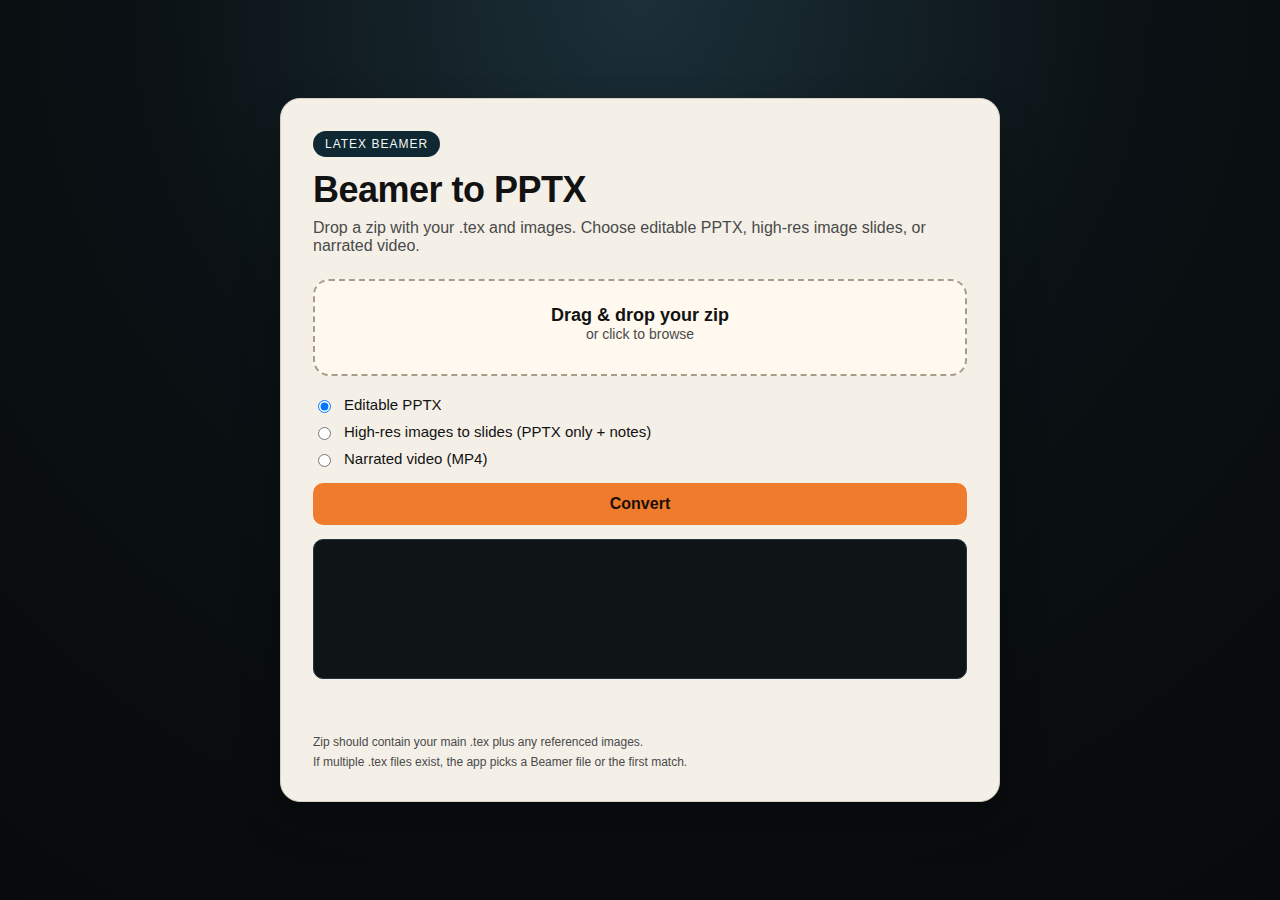
<file: templates/index.html>
<!doctype html>
<html lang="en">
<head>
  <meta charset="utf-8" />
  <meta name="viewport" content="width=device-width, initial-scale=1" />
  <title>Beamer to PPTX Converter</title>
  <link rel="stylesheet" href="/static/app.css" />
</head>
<body>
  <main class="page">
    <section class="card">
      <header class="header">
        <div class="badge">LaTeX Beamer</div>
        <h1>Beamer to PPTX</h1>
        <p class="subtitle">Drop a zip with your .tex and images. Choose editable PPTX, high-res image slides, or narrated video.</p>
      </header>

      <form id="uploadForm">
        <div id="dropzone" class="dropzone">
          <input id="fileInput" type="file" name="file" accept=".zip" />
          <div class="dropzone-content">
            <div class="drop-title">Drag & drop your zip</div>
            <div class="drop-hint">or click to browse</div>
            <div id="fileName" class="file-name"></div>
          </div>
        </div>

        <div class="options">
          <label class="option">
            <input type="radio" name="mode" value="editable" checked />
            <span>Editable PPTX</span>
          </label>
          <label class="option">
            <input type="radio" name="mode" value="images" />
            <span>High-res images to slides (PPTX only + notes)</span>
          </label>
          <label class="option">
            <input type="radio" name="mode" value="video" />
            <span>Narrated video (MP4)</span>
          </label>
        </div>

        <div class="video-controls">
          <label for="videoRate">Narration speed</label>
          <select id="videoRate" name="video_rate">
            <option value="-20%">Slower (-20%)</option>
            <option value="-10%">Slightly slower (-10%)</option>
            <option value="+0%">Normal (0%)</option>
            <option value="+10%">Slightly faster (+10%)</option>
            <option value="+20%" selected>Faster (+20%)</option>
            <option value="+30%">Fast (+30%)</option>
            <option value="+40%">Very fast (+40%)</option>
            <option value="+50%">Max fast (+50%)</option>
          </select>
        </div>

        <button class="btn" type="submit">Convert</button>
        <pre id="logBox" class="log-box"></pre>
      </form>

      <div id="status" class="status"></div>
      <div class="notes">
        <div>Zip should contain your main .tex plus any referenced images.</div>
        <div>If multiple .tex files exist, the app picks a Beamer file or the first match.</div>
      </div>
    </section>
  </main>

  <script src="/static/app.js"></script>
</body>
</html>
</file>
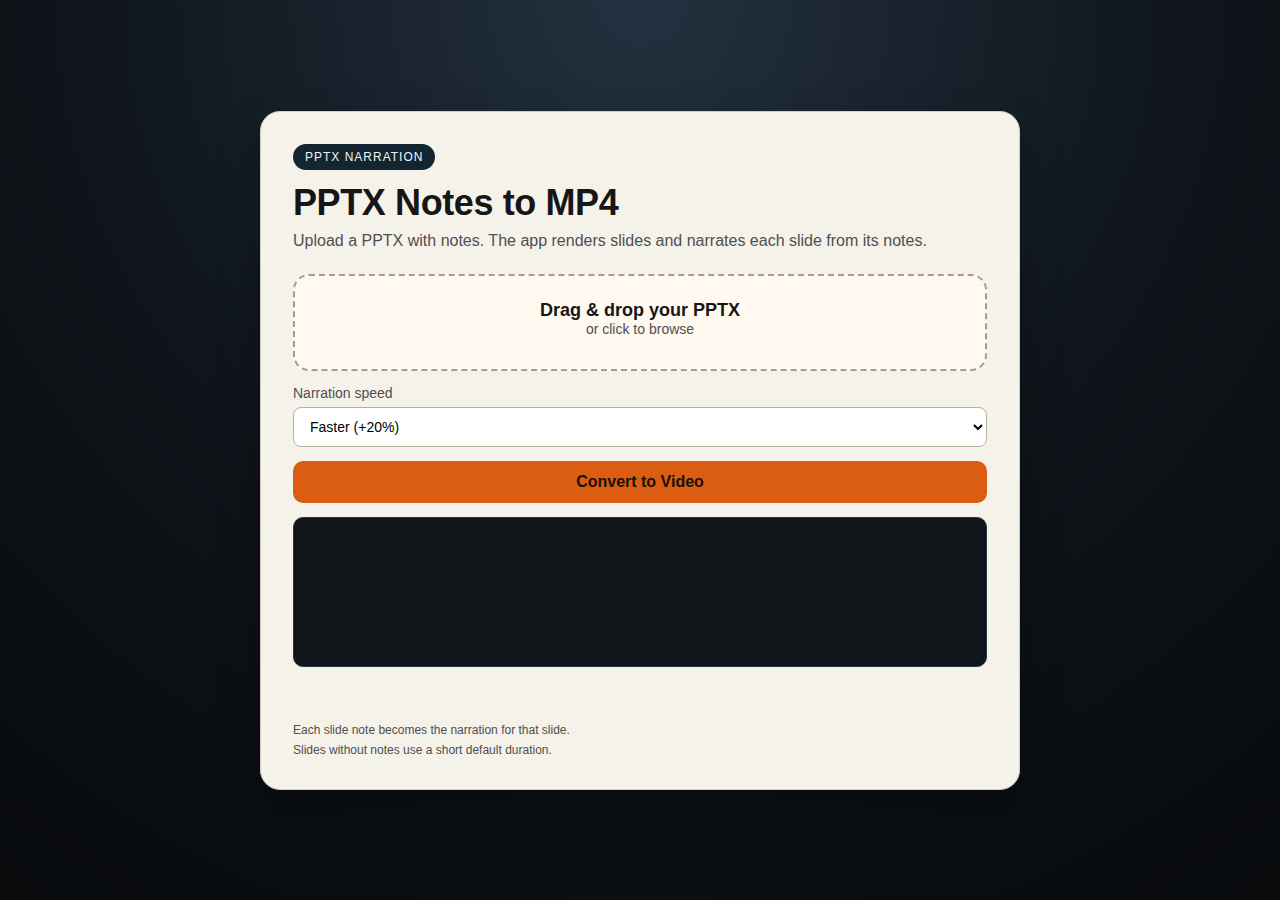
<file: templates/pptx_video.html>
<!doctype html>
<html lang="en">
<head>
  <meta charset="utf-8" />
  <meta name="viewport" content="width=device-width, initial-scale=1" />
  <title>PPTX Notes to Video</title>
  <link rel="stylesheet" href="/static/pptx_video.css" />
</head>
<body>
  <main class="page">
    <section class="card">
      <header class="header">
        <div class="badge">PPTX Narration</div>
        <h1>PPTX Notes to MP4</h1>
        <p class="subtitle">Upload a PPTX with notes. The app renders slides and narrates each slide from its notes.</p>
      </header>

      <form id="uploadForm">
        <div id="dropzone" class="dropzone">
          <input id="fileInput" type="file" name="file" accept=".pptx" />
          <div class="dropzone-content">
            <div class="drop-title">Drag & drop your PPTX</div>
            <div class="drop-hint">or click to browse</div>
            <div id="fileName" class="file-name"></div>
          </div>
        </div>

        <div class="video-controls">
          <label for="videoRate">Narration speed</label>
          <select id="videoRate" name="video_rate">
            <option value="-20%">Slower (-20%)</option>
            <option value="-10%">Slightly slower (-10%)</option>
            <option value="+0%">Normal (0%)</option>
            <option value="+10%">Slightly faster (+10%)</option>
            <option value="+20%" selected>Faster (+20%)</option>
            <option value="+30%">Fast (+30%)</option>
            <option value="+40%">Very fast (+40%)</option>
            <option value="+50%">Max fast (+50%)</option>
          </select>
        </div>

        <button class="btn" type="submit">Convert to Video</button>
        <pre id="logBox" class="log-box"></pre>
      </form>

      <div id="status" class="status"></div>
      <div class="notes">
        <div>Each slide note becomes the narration for that slide.</div>
        <div>Slides without notes use a short default duration.</div>
      </div>
    </section>
  </main>

  <script src="/static/pptx_video.js"></script>
</body>
</html>
</file>
<file: static/app.css>
:root {
  --bg: #0e1a1f;
  --card: #f4f0e8;
  --ink: #121212;
  --muted: #4a4a4a;
  --accent: #ef7b2d;
  --accent-2: #1f6feb;
  --border: #d6cfc2;
}

* { box-sizing: border-box; }

body {
  margin: 0;
  font-family: "IBM Plex Sans", "Segoe UI", sans-serif;
  color: var(--ink);
  background: radial-gradient(circle at top, #1b3038 0%, #0b1114 45%, #080a0b 100%);
}

.page {
  min-height: 100vh;
  display: grid;
  place-items: center;
  padding: 32px 16px;
}

.card {
  width: min(720px, 100%);
  background: var(--card);
  border: 1px solid var(--border);
  border-radius: 20px;
  padding: 32px;
  box-shadow: 0 20px 40px rgba(0, 0, 0, 0.25);
}

.header h1 {
  margin: 12px 0 8px;
  font-size: 36px;
  letter-spacing: -0.5px;
}

.subtitle {
  margin: 0;
  color: var(--muted);
}

.badge {
  display: inline-block;
  background: #0f2831;
  color: #f3f6f8;
  padding: 6px 12px;
  border-radius: 999px;
  font-size: 12px;
  letter-spacing: 1px;
  text-transform: uppercase;
}

.dropzone {
  margin-top: 24px;
  border: 2px dashed #a79d8a;
  border-radius: 16px;
  padding: 24px;
  background: #fff9ef;
  position: relative;
  cursor: pointer;
  transition: border-color 0.2s ease, transform 0.2s ease;
}

.dropzone.dragover {
  border-color: var(--accent);
  transform: translateY(-2px);
}

.dropzone input {
  position: absolute;
  inset: 0;
  opacity: 0;
  cursor: pointer;
}

.dropzone-content {
  text-align: center;
}

.drop-title {
  font-size: 18px;
  font-weight: 600;
}

.drop-hint {
  font-size: 14px;
  color: var(--muted);
}

.file-name {
  margin-top: 8px;
  font-size: 13px;
  color: var(--accent-2);
}

.options {
  display: grid;
  gap: 10px;
  margin: 20px 0 16px;
}

.option {
  display: flex;
  align-items: center;
  gap: 10px;
  font-size: 15px;
}

.video-controls {
  margin: 8px 0 16px;
  display: grid;
  gap: 6px;
}

.video-controls label {
  font-size: 14px;
  color: var(--muted);
}

.video-controls select {
  width: 100%;
  border: 1px solid #b9af9d;
  border-radius: 8px;
  background: #fff;
  padding: 10px 12px;
  font-size: 14px;
}

.btn {
  width: 100%;
  padding: 12px 16px;
  background: var(--accent);
  border: none;
  border-radius: 10px;
  color: #1b0f05;
  font-weight: 700;
  font-size: 16px;
  cursor: pointer;
  transition: transform 0.15s ease;
}

.btn:hover { transform: translateY(-1px); }

.log-box {
  margin-top: 14px;
  min-height: 140px;
  max-height: 220px;
  overflow-y: auto;
  background: #0f1417;
  color: #d9f2e3;
  border-radius: 10px;
  padding: 12px;
  font: 12px/1.4 "IBM Plex Mono", "Menlo", monospace;
  white-space: pre-wrap;
  border: 1px solid #27343b;
}

.status {
  margin-top: 16px;
  font-size: 14px;
  min-height: 20px;
  color: var(--muted);
}

.notes {
  margin-top: 20px;
  font-size: 12px;
  color: var(--muted);
  display: grid;
  gap: 6px;
}

@media (max-width: 520px) {
  .card { padding: 24px; }
  .header h1 { font-size: 28px; }
}
</file>
<file: static/pptx_video.css>
:root {
  --bg: #111821;
  --card: #f5f2ea;
  --ink: #161616;
  --muted: #4f4f4f;
  --accent: #da5d11;
  --accent-2: #1c76d2;
  --border: #d5ccbd;
}

* { box-sizing: border-box; }

body {
  margin: 0;
  font-family: "IBM Plex Sans", "Segoe UI", sans-serif;
  color: var(--ink);
  background: radial-gradient(circle at top, #233140 0%, #0f151b 50%, #080a0c 100%);
}

.page {
  min-height: 100vh;
  display: grid;
  place-items: center;
  padding: 32px 16px;
}

.card {
  width: min(760px, 100%);
  background: var(--card);
  border: 1px solid var(--border);
  border-radius: 20px;
  padding: 32px;
  box-shadow: 0 20px 44px rgba(0, 0, 0, 0.26);
}

.header h1 {
  margin: 12px 0 8px;
  font-size: 36px;
  letter-spacing: -0.4px;
}

.subtitle {
  margin: 0;
  color: var(--muted);
}

.badge {
  display: inline-block;
  background: #132531;
  color: #f1f5f7;
  padding: 6px 12px;
  border-radius: 999px;
  font-size: 12px;
  letter-spacing: 1px;
  text-transform: uppercase;
}

.dropzone {
  margin-top: 24px;
  border: 2px dashed #a79d8a;
  border-radius: 16px;
  padding: 24px;
  background: #fff9ef;
  position: relative;
  cursor: pointer;
  transition: border-color 0.2s ease, transform 0.2s ease;
}

.dropzone.dragover {
  border-color: var(--accent);
  transform: translateY(-2px);
}

.dropzone input {
  position: absolute;
  inset: 0;
  opacity: 0;
  cursor: pointer;
}

.dropzone-content { text-align: center; }

.drop-title {
  font-size: 18px;
  font-weight: 600;
}

.drop-hint {
  font-size: 14px;
  color: var(--muted);
}

.file-name {
  margin-top: 8px;
  font-size: 13px;
  color: var(--accent-2);
}

.video-controls {
  margin: 14px 0 14px;
  display: grid;
  gap: 6px;
}

.video-controls label {
  font-size: 14px;
  color: var(--muted);
}

.video-controls select {
  width: 100%;
  border: 1px solid #b9af9d;
  border-radius: 8px;
  background: #fff;
  padding: 10px 12px;
  font-size: 14px;
}

.btn {
  width: 100%;
  padding: 12px 16px;
  background: var(--accent);
  border: none;
  border-radius: 10px;
  color: #1b0f05;
  font-weight: 700;
  font-size: 16px;
  cursor: pointer;
}

.log-box {
  margin-top: 14px;
  min-height: 150px;
  max-height: 240px;
  overflow-y: auto;
  background: #10151a;
  color: #d9f2e3;
  border-radius: 10px;
  padding: 12px;
  font: 12px/1.4 "IBM Plex Mono", "Menlo", monospace;
  white-space: pre-wrap;
  border: 1px solid #27343b;
}

.status {
  margin-top: 16px;
  font-size: 14px;
  min-height: 20px;
  color: var(--muted);
}

.notes {
  margin-top: 20px;
  font-size: 12px;
  color: var(--muted);
  display: grid;
  gap: 6px;
}

@media (max-width: 520px) {
  .card { padding: 24px; }
  .header h1 { font-size: 28px; }
}
</file>
